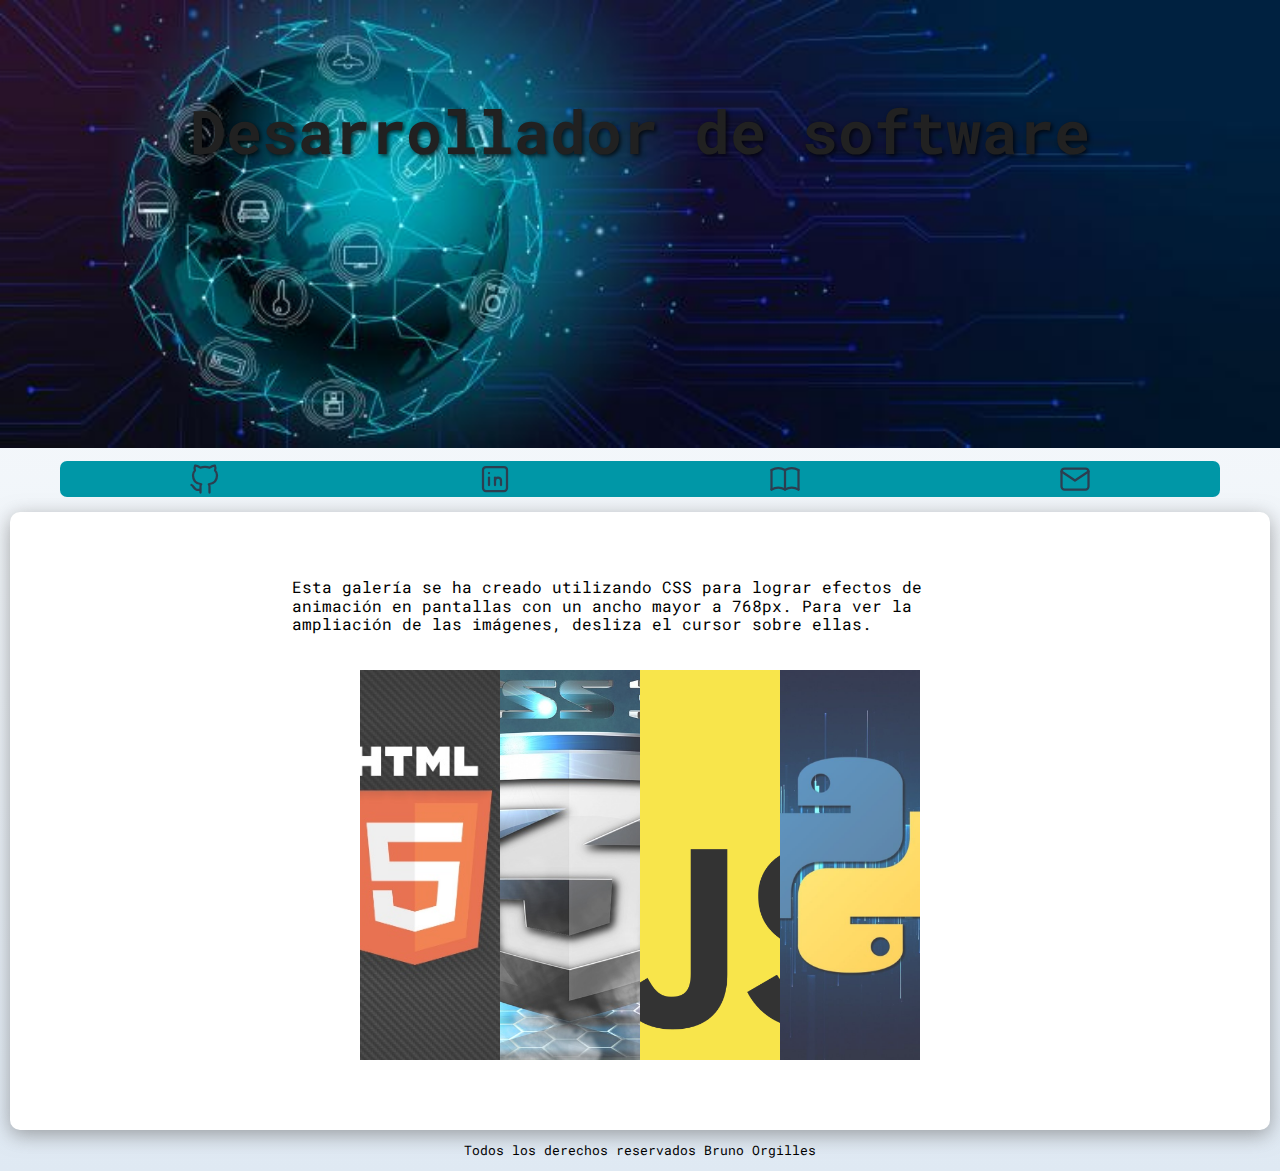
<file: album.html>
<!DOCTYPE html>
<html lang="en">
<head>
    <meta charset="UTF-8">
    <meta http-equiv="X-UA-Compatible" content="IE=edge">
    <meta name="viewport" content="width=device-width, initial-scale=1.0">
    <!-- Título para el navegador y los buscadores -->
    <title>Desarrollador Full stack</title><!-- Titulo para busquedas en los navegadores -->
    <!-- Autor de la página -->
    <meta name="author" content="Bruno Orgilles">
    <!-- Descripción de la página para los buscadores -->
    <meta name="description" content="Mi pagina web">
    <!-- Coloca el favicon en el directorio raiz -->
    <link rel="apple-touch-icon" sizes="57x57" href="/apple-icon-57x57.png">
    <link rel="apple-touch-icon" sizes="60x60" href="/apple-icon-60x60.png">
    <link rel="apple-touch-icon" sizes="72x72" href="/apple-icon-72x72.png">
    <link rel="apple-touch-icon" sizes="76x76" href="/apple-icon-76x76.png">
    <link rel="apple-touch-icon" sizes="114x114" href="/apple-icon-114x114.png">
    <link rel="apple-touch-icon" sizes="120x120" href="/apple-icon-120x120.png">
    <link rel="apple-touch-icon" sizes="144x144" href="/apple-icon-144x144.png">
    <link rel="apple-touch-icon" sizes="152x152" href="/apple-icon-152x152.png">
    <link rel="apple-touch-icon" sizes="180x180" href="/apple-icon-180x180.png">
    <link rel="icon" type="image/png" sizes="192x192"  href="/android-icon-192x192.png">
    <link rel="icon" type="image/png" sizes="32x32" href="/favicon-32x32.png">
    <link rel="icon" type="image/png" sizes="96x96" href="/favicon-96x96.png">
    <link rel="icon" type="image/png" sizes="16x16" href="/favicon-16x16.png">
    <link rel="manifest" href="/manifest.json">
    <meta name="msapplication-TileColor" content="#ffffff">
    <meta name="msapplication-TileImage" content="/ms-icon-144x144.png">
    <!-- Normalize -->
    <link rel="preconnect" href="css/normalize_ok.css" as="style">
    <link rel="stylesheet" href="css/normalize_ok.css">
    <!-- Fuente de la pagina -->
    <link rel="preconnect" href="https://fonts.googleapis.com">
    <link rel="preconnect" href="https://fonts.gstatic.com" crossorigin>
    <link href="https://fonts.googleapis.com/css2?family=Roboto+Mono&display=swap" rel="stylesheet">
    <!-- Hoja de estilos css -->
    <link rel="preconnect" href="css/styles.css" as="style">
    <link rel="stylesheet" href="css/styles.css">
    <!-- Hoja de estilos de codigo
    <link rel="stylesheet" href="https://cdnjs.cloudflare.com/ajax/libs/prism/1.24.1/themes/prism.min.css" />
    <script src="https://cdnjs.cloudflare.com/ajax/libs/prism/1.24.1/prism.min.js"></script>
    <script src="https://cdnjs.cloudflare.com/ajax/libs/prism/1.24.1/components/prism-solidity.min.js"></script>-->
</head>
<body> <!-- Contenido de la web -->
    <header><!-- Cabecero de la pagina -->
        <h1 class="titulo"> <a href="index.html">Desarrollador de software</a></h1>
        <section>
            <img class="imagen" src="img/developer.jpg" alt="fondo">
        </section>

    </header>
    <!-- Barra de navegacion -->
    <nav class="navegacion_principal">
        <a class="icono" href="https://github.com/iberoFPV" target="_blank">
            <svg xmlns="http://www.w3.org/2000/svg" class="icon icon-tabler icon-tabler-brand-github" width="36" height="36" viewBox="0 0 24 24" stroke-width="1.5" stroke="#2c3e50" fill="none" stroke-linecap="round" stroke-linejoin="round">
                <path stroke="none" d="M0 0h24v24H0z" fill="none"/>
                <path d="M9 19c-4.3 1.4 -4.3 -2.5 -6 -3m12 5v-3.5c0 -1 .1 -1.4 -.5 -2c2.8 -.3 5.5 -1.4 5.5 -6a4.6 4.6 0 0 0 -1.3 -3.2a4.2 4.2 0 0 0 -.1 -3.2s-1.1 -.3 -3.5 1.3a12.3 12.3 0 0 0 -6.2 0c-2.4 -1.6 -3.5 -1.3 -3.5 -1.3a4.2 4.2 0 0 0 -.1 3.2a4.6 4.6 0 0 0 -1.3 3.2c0 4.6 2.7 5.7 5.5 6c-.6 .6 -.6 1.2 -.5 2v3.5" />
            </svg>
        </a>
        <a class="icono" href="https://www.linkedin.com/in/bruno-orgilles-309505262" target="_blank">
            <svg xmlns="http://www.w3.org/2000/svg" class="icon icon-tabler icon-tabler-brand-linkedin" width="36" height="36" viewBox="0 0 24 24" stroke-width="1.5" stroke="#2c3e50" fill="none" stroke-linecap="round" stroke-linejoin="round">
                <path stroke="none" d="M0 0h24v24H0z" fill="none"/>
                <path d="M4 4m0 2a2 2 0 0 1 2 -2h12a2 2 0 0 1 2 2v12a2 2 0 0 1 -2 2h-12a2 2 0 0 1 -2 -2z" />
                <path d="M8 11l0 5" />
                <path d="M8 8l0 .01" />
                <path d="M12 16l0 -5" />
                <path d="M16 16v-3a2 2 0 0 0 -4 0" />
            </svg>
        </a>
        <a class="icono" href="tareas.html" target="_blank">
            <svg xmlns="http://www.w3.org/2000/svg" class="icon icon-tabler icon-tabler-book" width="36" height="36" viewBox="0 0 24 24" stroke-width="1.5" stroke="#2c3e50" fill="none" stroke-linecap="round" stroke-linejoin="round">
                <path stroke="none" d="M0 0h24v24H0z" fill="none"/>
                <path d="M3 19a9 9 0 0 1 9 0a9 9 0 0 1 9 0" />
                <path d="M3 6a9 9 0 0 1 9 0a9 9 0 0 1 9 0" />
                <path d="M3 6l0 13" />
                <path d="M12 6l0 13" />
                <path d="M21 6l0 13" />
            </svg>
        </a>
        <a class="icono" href="contacto.html" target="_blank">
            <svg xmlns="http://www.w3.org/2000/svg" class="icon icon-tabler icon-tabler-mail" width="36" height="36" viewBox="0 0 24 24" stroke-width="1.5" stroke="#2c3e50" fill="none" stroke-linecap="round" stroke-linejoin="round">
                <path stroke="none" d="M0 0h24v24H0z" fill="none"/>
                <path d="M3 7a2 2 0 0 1 2 -2h14a2 2 0 0 1 2 2v10a2 2 0 0 1 -2 2h-14a2 2 0 0 1 -2 -2v-10z" />
                <path d="M3 7l9 6l9 -6" />
            </svg>
        </a>
    </nav>

    <main class="contenedor sombra">
        <section>
            <p class="gallery-description">Esta galería se ha creado utilizando CSS para lograr efectos de animación en pantallas con un ancho mayor a 768px. Para ver la ampliación de las imágenes, desliza el cursor sobre ellas.</p>
        </section>
        <div class="recuadro">
            <section class="album formulario">
                <img class="img_album imagen" src="img_album/xhtml5.jpg" alt="">
                <img class="img_album imagen" src="img_album/css3.jpg" alt="">
                <img class="img_album imagen" src="img_album/javascript.jpg" alt="">
                <img class="img_album imagen" src="img_album/python.jpg" alt="">
            </section>


        </div>
    </main>
    <footer class="footer">
        <p>Todos los derechos reservados Bruno Orgilles</p>
    </footer>
    
</body>
</html>
</file>
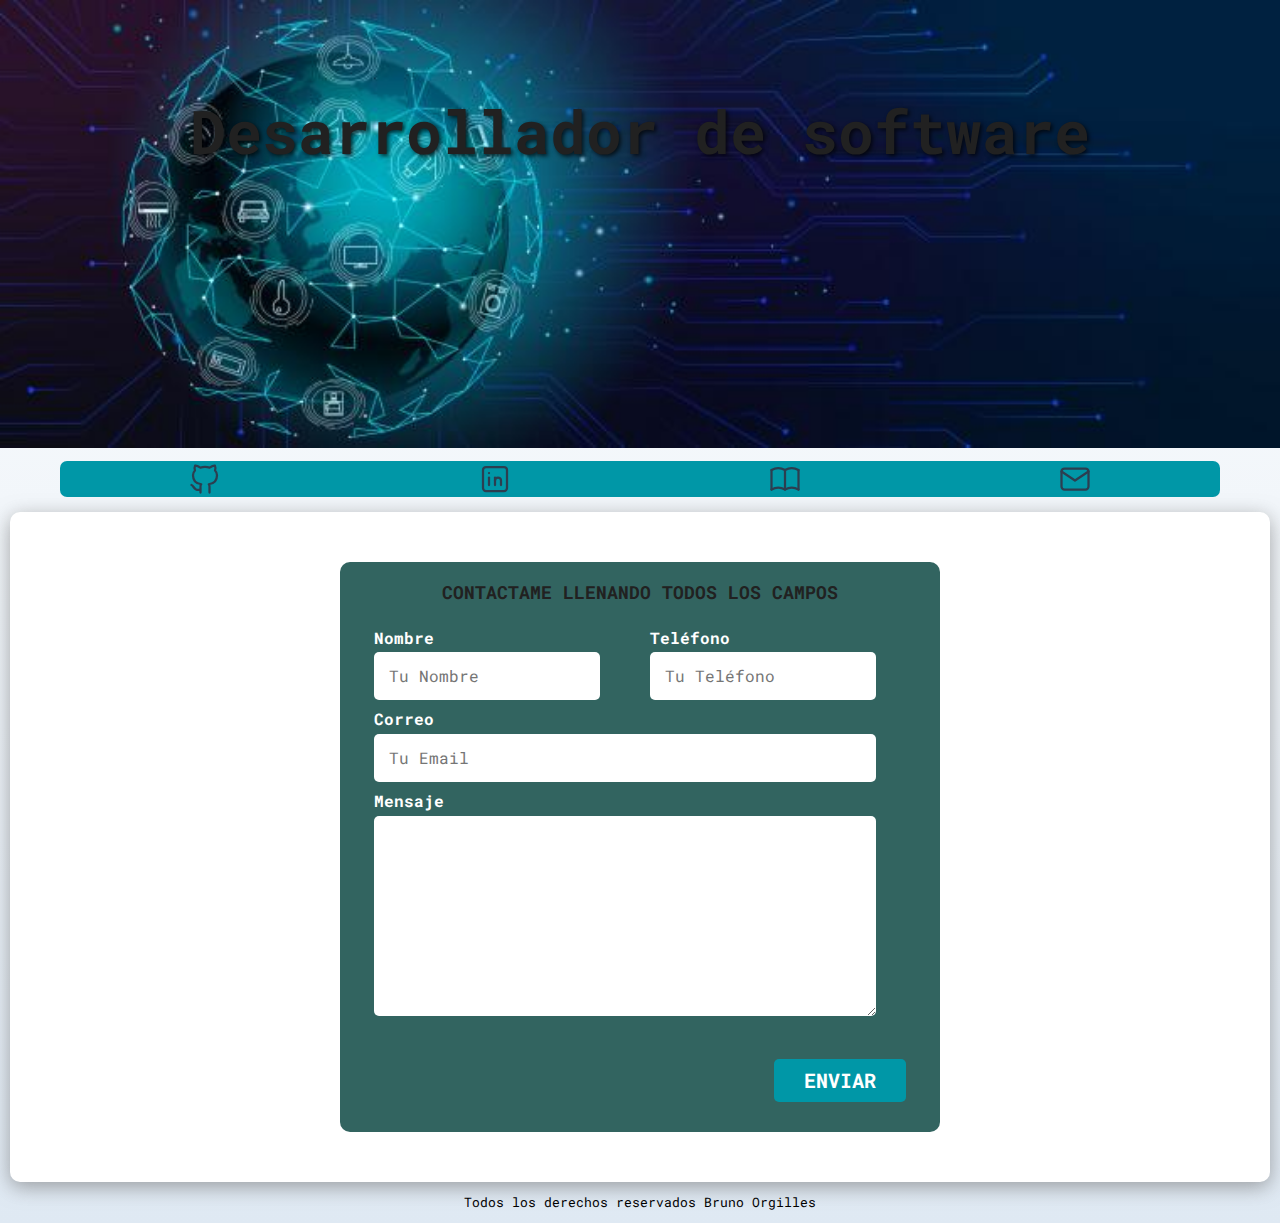
<file: contacto.html>
<!DOCTYPE html>
<html lang="en">
<head>
    <meta charset="UTF-8">
    <meta http-equiv="X-UA-Compatible" content="IE=edge">
    <meta name="viewport" content="width=device-width, initial-scale=1.0">
    <!-- Título para el navegador y los buscadores -->
    <title>Desarrollador Full stack</title><!-- Titulo para busquedas en los navegadores -->
    <!-- Autor de la página -->
    <meta name="author" content="Bruno Orgilles">
    <!-- Descripción de la página para los buscadores -->
    <meta name="description" content="Mi pagina web">
    <!-- Coloca el favicon en el directorio raiz -->
    <link rel="apple-touch-icon" sizes="57x57" href="/apple-icon-57x57.png">
    <link rel="apple-touch-icon" sizes="60x60" href="/apple-icon-60x60.png">
    <link rel="apple-touch-icon" sizes="72x72" href="/apple-icon-72x72.png">
    <link rel="apple-touch-icon" sizes="76x76" href="/apple-icon-76x76.png">
    <link rel="apple-touch-icon" sizes="114x114" href="/apple-icon-114x114.png">
    <link rel="apple-touch-icon" sizes="120x120" href="/apple-icon-120x120.png">
    <link rel="apple-touch-icon" sizes="144x144" href="/apple-icon-144x144.png">
    <link rel="apple-touch-icon" sizes="152x152" href="/apple-icon-152x152.png">
    <link rel="apple-touch-icon" sizes="180x180" href="/apple-icon-180x180.png">
    <link rel="icon" type="image/png" sizes="192x192"  href="/android-icon-192x192.png">
    <link rel="icon" type="image/png" sizes="32x32" href="/favicon-32x32.png">
    <link rel="icon" type="image/png" sizes="96x96" href="/favicon-96x96.png">
    <link rel="icon" type="image/png" sizes="16x16" href="/favicon-16x16.png">
    <link rel="manifest" href="/manifest.json">
    <meta name="msapplication-TileColor" content="#ffffff">
    <meta name="msapplication-TileImage" content="/ms-icon-144x144.png">
    <!-- Normalize -->
    <link rel="preconnect" href="css/normalize_ok.css" as="style">
    <link rel="stylesheet" href="css/normalize_ok.css">
    <!-- Fuente de la pagina -->
    <link rel="preconnect" href="https://fonts.googleapis.com">
    <link rel="preconnect" href="https://fonts.gstatic.com" crossorigin>
    <link href="https://fonts.googleapis.com/css2?family=Roboto+Mono&display=swap" rel="stylesheet">
    <!-- Hoja de estilos css -->
    <link rel="preconnect" href="css/styles.css" as="style">
    <link rel="stylesheet" href="css/styles.css">
    <!-- Hoja de estilos de codigo
    <link rel="stylesheet" href="https://cdnjs.cloudflare.com/ajax/libs/prism/1.24.1/themes/prism.min.css" />
    <script src="https://cdnjs.cloudflare.com/ajax/libs/prism/1.24.1/prism.min.js"></script>
    <script src="https://cdnjs.cloudflare.com/ajax/libs/prism/1.24.1/components/prism-solidity.min.js"></script>-->
</head>
<body> <!-- Contenido de la web -->
    <header><!-- Cabecero de la pagina -->
        <h1 class="titulo"> <a href="index.html">Desarrollador de software</a></h1>
        <section>
            <img class="imagen" src="img/developer.jpg" alt="fondo">
        </section>
        
    </header>
    <!-- Barra de navegacion -->
    <nav class="navegacion_principal">
        <a class="icono" href="https://github.com/iberoFPV" target="_blank">
            <svg xmlns="http://www.w3.org/2000/svg" class="icon icon-tabler icon-tabler-brand-github" width="36" height="36" viewBox="0 0 24 24" stroke-width="1.5" stroke="#2c3e50" fill="none" stroke-linecap="round" stroke-linejoin="round">
                <path stroke="none" d="M0 0h24v24H0z" fill="none"/>
                <path d="M9 19c-4.3 1.4 -4.3 -2.5 -6 -3m12 5v-3.5c0 -1 .1 -1.4 -.5 -2c2.8 -.3 5.5 -1.4 5.5 -6a4.6 4.6 0 0 0 -1.3 -3.2a4.2 4.2 0 0 0 -.1 -3.2s-1.1 -.3 -3.5 1.3a12.3 12.3 0 0 0 -6.2 0c-2.4 -1.6 -3.5 -1.3 -3.5 -1.3a4.2 4.2 0 0 0 -.1 3.2a4.6 4.6 0 0 0 -1.3 3.2c0 4.6 2.7 5.7 5.5 6c-.6 .6 -.6 1.2 -.5 2v3.5" />
            </svg>
        </a>
        <a class="icono" href="https://www.linkedin.com/in/bruno-orgilles-309505262" target="_blank">
            <svg xmlns="http://www.w3.org/2000/svg" class="icon icon-tabler icon-tabler-brand-linkedin" width="36" height="36" viewBox="0 0 24 24" stroke-width="1.5" stroke="#2c3e50" fill="none" stroke-linecap="round" stroke-linejoin="round">
                <path stroke="none" d="M0 0h24v24H0z" fill="none"/>
                <path d="M4 4m0 2a2 2 0 0 1 2 -2h12a2 2 0 0 1 2 2v12a2 2 0 0 1 -2 2h-12a2 2 0 0 1 -2 -2z" />
                <path d="M8 11l0 5" />
                <path d="M8 8l0 .01" />
                <path d="M12 16l0 -5" />
                <path d="M16 16v-3a2 2 0 0 0 -4 0" />
            </svg>
        </a>
        <a class="icono" href="tareas.html" target="_blank">
            <svg xmlns="http://www.w3.org/2000/svg" class="icon icon-tabler icon-tabler-book" width="36" height="36" viewBox="0 0 24 24" stroke-width="1.5" stroke="#2c3e50" fill="none" stroke-linecap="round" stroke-linejoin="round">
                <path stroke="none" d="M0 0h24v24H0z" fill="none"/>
                <path d="M3 19a9 9 0 0 1 9 0a9 9 0 0 1 9 0" />
                <path d="M3 6a9 9 0 0 1 9 0a9 9 0 0 1 9 0" />
                <path d="M3 6l0 13" />
                <path d="M12 6l0 13" />
                <path d="M21 6l0 13" />
            </svg>
        </a>
        <a class="icono" href="contacto.html" target="_blank">
            <svg xmlns="http://www.w3.org/2000/svg" class="icon icon-tabler icon-tabler-mail" width="36" height="36" viewBox="0 0 24 24" stroke-width="1.5" stroke="#2c3e50" fill="none" stroke-linecap="round" stroke-linejoin="round">
                <path stroke="none" d="M0 0h24v24H0z" fill="none"/>
                <path d="M3 7a2 2 0 0 1 2 -2h14a2 2 0 0 1 2 2v10a2 2 0 0 1 -2 2h-14a2 2 0 0 1 -2 -2v-10z" />
                <path d="M3 7l9 6l9 -6" />
            </svg>
        </a>
    </nav>
    <main class="contenedor sombra">
            <!--Agregar formularios-->
    <form class="formulario">
        <fieldset>
            <legend>Contactame llenando todos los campos</legend> <!--CABECERO-->
            <div class="contenedor-campos">
                <div class="campo">
                    <label>Nombre</label>
                    <input class="input-text" type="text" placeholder="Tu Nombre">
                </div>

                <div class="campo">
                    <label>Teléfono</label>
                    <input class="input-text" type="tel" placeholder="Tu Teléfono">
                </div>

                <div class="campo">
                    <label>Correo</label>
                    <input class="input-text" type="email" placeholder="Tu Email">
                </div>

                <div class="campo">
                    <label>Mensaje</label>
                    <textarea class="input-text"></textarea>
                </div>
            </div><!--Contenedor de los campos-->

            <div class="alinear-derecha flex">
                <input class="boton w-sm-100" type="submit" value="Enviar"> <!--Boton para enviar el formulario-->
            </div>
        </fieldset>
    </form>
    </main>
    <footer class="footer">
        <p>Todos los derechos reservados Bruno Orgilles</p>
    </footer>
    
</body>
</html>
</file>
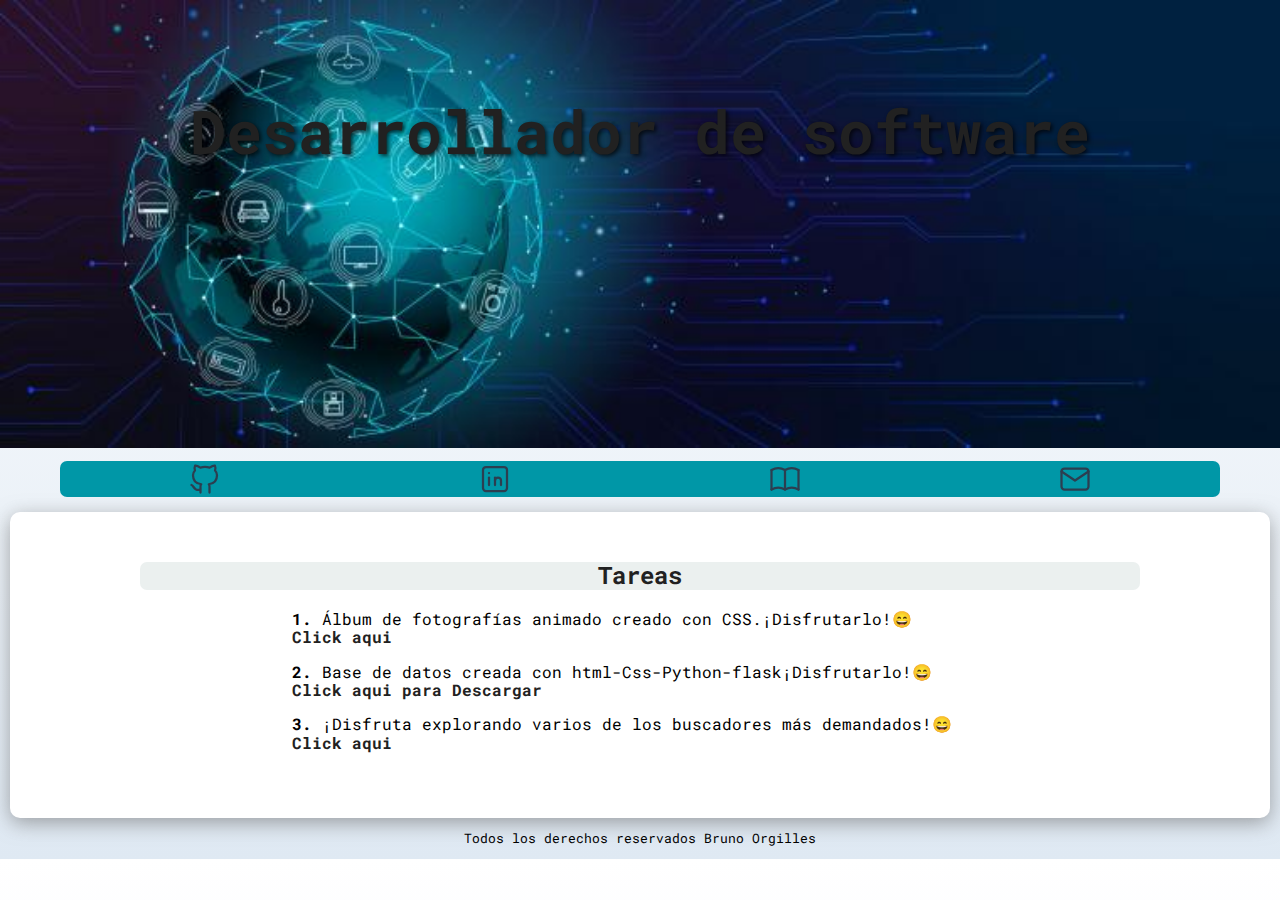
<file: tareas.html>
<!DOCTYPE html>
<html lang="es">
<head>
    <meta charset="UTF-8">
    <meta http-equiv="X-UA-Compatible" content="IE=edge">
    <meta name="viewport" content="width=device-width, initial-scale=1.0">
    <!-- Título para el navegador y los buscadores -->
    <title>Desarrollador Full stack</title><!-- Titulo para busquedas en los navegadores -->
    <!-- Autor de la página -->
    <meta name="author" content="Bruno Orgilles">
    <!-- Descripción de la página para los buscadores -->
    <meta name="description" content="Mi pagina web">
    <!-- Coloca el favicon en el directorio raiz -->
    <link rel="apple-touch-icon" sizes="57x57" href="/apple-icon-57x57.png">
    <link rel="apple-touch-icon" sizes="60x60" href="/apple-icon-60x60.png">
    <link rel="apple-touch-icon" sizes="72x72" href="/apple-icon-72x72.png">
    <link rel="apple-touch-icon" sizes="76x76" href="/apple-icon-76x76.png">
    <link rel="apple-touch-icon" sizes="114x114" href="/apple-icon-114x114.png">
    <link rel="apple-touch-icon" sizes="120x120" href="/apple-icon-120x120.png">
    <link rel="apple-touch-icon" sizes="144x144" href="/apple-icon-144x144.png">
    <link rel="apple-touch-icon" sizes="152x152" href="/apple-icon-152x152.png">
    <link rel="apple-touch-icon" sizes="180x180" href="/apple-icon-180x180.png">
    <link rel="icon" type="image/png" sizes="192x192"  href="/android-icon-192x192.png">
    <link rel="icon" type="image/png" sizes="32x32" href="/favicon-32x32.png">
    <link rel="icon" type="image/png" sizes="96x96" href="/favicon-96x96.png">
    <link rel="icon" type="image/png" sizes="16x16" href="/favicon-16x16.png">
    <link rel="manifest" href="/manifest.json">
    <meta name="msapplication-TileColor" content="#ffffff">
    <meta name="msapplication-TileImage" content="/ms-icon-144x144.png">
    <!-- Normalize -->
    <link rel="preconnect" href="css/normalize_ok.css" as="style">
    <link rel="stylesheet" href="css/normalize_ok.css">
    <!-- Fuente de la pagina -->
    <link rel="preconnect" href="https://fonts.googleapis.com">
    <link rel="preconnect" href="https://fonts.gstatic.com" crossorigin>
    <link href="https://fonts.googleapis.com/css2?family=Roboto+Mono&display=swap" rel="stylesheet">
    <!-- Hoja de estilos css -->
    <link rel="preconnect" href="css/styles.css" as="style">
    <link rel="stylesheet" href="css/styles.css">
    <!-- Hoja de estilos de codigo
    <link rel="stylesheet" href="https://cdnjs.cloudflare.com/ajax/libs/prism/1.24.1/themes/prism.min.css" />
    <script src="https://cdnjs.cloudflare.com/ajax/libs/prism/1.24.1/prism.min.js"></script>
    <script src="https://cdnjs.cloudflare.com/ajax/libs/prism/1.24.1/components/prism-solidity.min.js"></script>-->
</head>
<body> <!-- Contenido de la web -->
    <header><!-- Cabecero de la pagina -->
        <h1 class="titulo"> <a href="index.html">Desarrollador de software</a></h1>
        <section>
            <img class="imagen" src="img/developer.jpg" alt="fondo">
        </section>

    </header>
    <!-- Barra de navegacion -->
    <nav class="navegacion_principal">
        <a class="icono" href="https://github.com/iberoFPV" target="_blank">
            <svg xmlns="http://www.w3.org/2000/svg" class="icon icon-tabler icon-tabler-brand-github" width="36" height="36" viewBox="0 0 24 24" stroke-width="1.5" stroke="#2c3e50" fill="none" stroke-linecap="round" stroke-linejoin="round">
                <path stroke="none" d="M0 0h24v24H0z" fill="none"/>
                <path d="M9 19c-4.3 1.4 -4.3 -2.5 -6 -3m12 5v-3.5c0 -1 .1 -1.4 -.5 -2c2.8 -.3 5.5 -1.4 5.5 -6a4.6 4.6 0 0 0 -1.3 -3.2a4.2 4.2 0 0 0 -.1 -3.2s-1.1 -.3 -3.5 1.3a12.3 12.3 0 0 0 -6.2 0c-2.4 -1.6 -3.5 -1.3 -3.5 -1.3a4.2 4.2 0 0 0 -.1 3.2a4.6 4.6 0 0 0 -1.3 3.2c0 4.6 2.7 5.7 5.5 6c-.6 .6 -.6 1.2 -.5 2v3.5" />
            </svg>
        </a>
        <a class="icono" href="https://www.linkedin.com/in/bruno-orgilles-309505262" target="_blank">
            <svg xmlns="http://www.w3.org/2000/svg" class="icon icon-tabler icon-tabler-brand-linkedin" width="36" height="36" viewBox="0 0 24 24" stroke-width="1.5" stroke="#2c3e50" fill="none" stroke-linecap="round" stroke-linejoin="round">
                <path stroke="none" d="M0 0h24v24H0z" fill="none"/>
                <path d="M4 4m0 2a2 2 0 0 1 2 -2h12a2 2 0 0 1 2 2v12a2 2 0 0 1 -2 2h-12a2 2 0 0 1 -2 -2z" />
                <path d="M8 11l0 5" />
                <path d="M8 8l0 .01" />
                <path d="M12 16l0 -5" />
                <path d="M16 16v-3a2 2 0 0 0 -4 0" />
            </svg>
        </a>
        <a class="icono" href="tareas.html">
            <svg xmlns="http://www.w3.org/2000/svg" class="icon icon-tabler icon-tabler-book" width="36" height="36" viewBox="0 0 24 24" stroke-width="1.5" stroke="#2c3e50" fill="none" stroke-linecap="round" stroke-linejoin="round">
                <path stroke="none" d="M0 0h24v24H0z" fill="none"/>
                <path d="M3 19a9 9 0 0 1 9 0a9 9 0 0 1 9 0" />
                <path d="M3 6a9 9 0 0 1 9 0a9 9 0 0 1 9 0" />
                <path d="M3 6l0 13" />
                <path d="M12 6l0 13" />
                <path d="M21 6l0 13" />
            </svg>
        </a>
        <a class="icono" href="contacto.html">
            <svg xmlns="http://www.w3.org/2000/svg" class="icon icon-tabler icon-tabler-mail" width="36" height="36" viewBox="0 0 24 24" stroke-width="1.5" stroke="#2c3e50" fill="none" stroke-linecap="round" stroke-linejoin="round">
                <path stroke="none" d="M0 0h24v24H0z" fill="none"/>
                <path d="M3 7a2 2 0 0 1 2 -2h14a2 2 0 0 1 2 2v10a2 2 0 0 1 -2 2h-14a2 2 0 0 1 -2 -2v-10z" />
                <path d="M3 7l9 6l9 -6" />
            </svg>
        </a>
    </nav>

    <main class="contenedor sombra">
        
        <div class="recuadro-name">
            <h2 class="nombre">
                Tareas
            </h2>
        </div>
        
        <div>
            <article>
                <p> <strong>1.</strong> Álbum de fotografías animado creado con CSS.¡Disfrutarlo!😄<br><a href="album.html"><strong>Click aqui</strong></a></p>
            </article>
        </div>
        
        <div>
            <article>
                <p><strong>2.</strong> Base de datos creada con html-Css-Python-flask¡Disfrutarlo!😄<br><a href="base de datos empleados.zip" download><strong>Click aqui para Descargar</strong></a></p>
            </article>
        </div>

        <div>
            <article>
                <p><strong>3.</strong> ¡Disfruta explorando varios de los buscadores más demandados!😄<br><a href="buscadores.html"><strong>Click aqui</strong></a></p>
            </article>
        </div>
    </main>
    <footer class="footer">
        <p>Todos los derechos reservados Bruno Orgilles</p>
    </footer>
    
</body>
</html>
</file>
<file: css/styles.css>
/*Paleta de colores*/
:root {
    --blanco: #ffffff;
    --negro: #212121;
    --primario: #70dbd6;
    --secundario: #0097a7;
    --gris: #757575;
    --gris_claro: #dfe9f3;
    --gris_oscuro: #323252;
    --verde_oscuro: rgb(50, 100, 96);
    --Fuente_principal: 'Roboto Mono', monospace; 
}

/* Globales */
/*HTML Y BODY se inician asi para poder utilizar todo el potencial de los rem(tamaño de texto)
y poder abrir la pag web en cuyalquier navegador */
html{
    font-size: 62.5%;
    /*Box model*/
    box-sizing: border-box;
    /*Scrool de navegacion*/
    scroll-snap-type: y mandatory;
}

*, *:before, *:after {/*con este selector (*) hacemos que le pase los parametros de box model a todos los elementos */
    box-sizing: inherit;
}

/*Box model*/
body{
    font-size: 16px; /* 1rem = 10px*/
    font-family: var(--Fuente_principal);
    /*Degradado de fondo completo de la pag web*/
    background-image: linear-gradient(to top, var(--gris_claro)0%, var(--blanco) ) ;/*Degradamos de abajo hacia arriba*/
}
header {
    position: relative;
}

.contenido-header {
    position: relative;
}
/* Efecto maquina de escribir */
.span {
    position: absolute;
    top: 10%;
    left: 50%;
    font-family: var(--Fuente_principal);
    font-size: 25px;
    transform: translate(-50%, -50%);
    text-align: center;
    color: moccasin;
    /* color:var(--negro); */
    font-weight: bold;
    width: 50%;
}
.contacto {
    width: 40%;
}
span{
    display: block;
    font-family: monospace;
    white-space: nowrap;
    border-right: 4px solid;
    width: 12ch;
    animation: typing 3s steps(12), blink .5s infinite step-end alternate;
    overflow:hidden;
}

@media (max-width: 400px) {
    .contacto {
        width: 50%;
    }
}
@media (min-width: 765px) {
    .span {
        white-space: nowrap;
        font-size: 60px;
        width: 30%;
    }
    .contacto {
        width: 25%;
    }
}

@keyFrames typing {
    from { width: 0}
}

@keyFrames blink {
    50% { border-color: transparent}
}


/* Titulo */
.titulo {
    color:var(--gris_claro);
    position: absolute;
    font-family: var(--Fuente_principal);
    top: 30%;
    left: 50%;
    transform: translate(-50%, -50%);
    z-index: 1;
    text-align: center;
    font-size: 30px;
    text-shadow: 2px 2px 4px rgba(0, 0, 0, 0.718);
/*     background-color: var(--verde_oscuro); *//* Damos color al fondo del titulo */
    /* margin-bottom: .4rem; Quitamos el espacio con la parte de la imagen */
    /* margin-top: 0rem;Quitamos espacio con la parte de arriba */
    /* color: var(--negro); */
}
@media (min-width: 765px) {
    .titulo {
        top: 20%;
        font-size: 60px;
        width: 100%;
    }
}

/*imagen*/
.imagen {
    max-height: 750px;/* Tamaño de imagen */
    /* Hacemos que la imagen se adapte a distintos formatos de pantalla */
    width: 100%;
}

/* Navegacion principal */
.navegacion_principal {
    background-color: var(--secundario);
    font-size: 3rem;
    text-align: center;
    display: flex;/* Activamos flex para mover la navegacion */
    flex-direction: column;/* la ponemos toda en columna */
    /* Estrechamos la barra por los laterales */
    margin-top: 1rem;
    margin-left: 6rem;
    margin-right: 6rem;
    border-radius: .7rem;/* hacemos los bordes de la barra redondeados */
}
/* Creamos un media queri para que la navegacion se ajuste a pantallas mas grandes */
@media (min-width: 768px) {
    .navegacion_principal {
        flex-direction: row;
        justify-content:space-around;/* Hacemos que se repartan por la pantalla */
        height: 36px;/* barra de navegacion mas estrecha */
        font-size: 2rem;/* Tamaño letra */
    }
    
}

/* Creamos un media queri para los botones de la navegacion en pantallas pequeñas */
@media (max-width: 768px) {
    .navegacion_principal, a {
        /* Damos espacio entre botones */
        padding-top: 1rem;
        padding-bottom: 1rem;
    }
}
/* Enlaces de la navegacion */
.navegacion_principal, a {
    text-decoration: none;/* Quitamos la linea que sale por defecto en los enlaces */
    color: var(--negro);
    margin-bottom: 1.5rem;
}
.navegacion_principal a:hover {
    background-color: #70dbd6;
    color: var(--gris_claro);
    height: 100%;/* Hacemos que se resalte el fondo en todo el icono al pasar el raton */
}

/* Nombre */
.recuadro-name {
    background-color: #ebf0ef;/* Damos color al fondo del titulo */
    border-radius: .7rem;/* hacemos los bordes de la barra redondeados */
}
/* Adaptamos la barra de color a diferentes tamaños de pantalla */
@media (min-width: 768px) {
    .recuadro-name {
        margin-left: 8rem;
        margin-right: 8rem;
    }
    
}
.nombre {
    font-family: var(--Fuente_principal);
    color: var(--negro);
    text-align: center;/* Centramos el nombre */
    margin-top: 0rem;/* Quitamos espacios de arriba */
}

/* Sombra */
.sombra{
    /*Sombra creada en la web cssmatic.com*/
    -webkit-box-shadow: 0px 5px 20px 0px rgba(107,107,107,0.6);
    -moz-box-shadow: 0px 5px 20px 0px rgba(107,107,107,0.6);
    box-shadow: 0px 5px 20px 0px rgba(107,107,107,0.6);
    /*Color de fondo del recuadro */
    background-color: var(--blanco);
    margin: 1rem;
    padding: 5rem;
    border-radius: 1rem;/*Esquinas del recuadro central*/
}

/* Dos columnas */
@media (min-width: 992px) {
    .dos-columnas {
        display: grid; /* Para obtener las propiedades de grid */
        grid-template-columns: 50% 50%;/* Hacemos que se creen dos columnas, siempre el max es 100% */
    }

    .entrada-blog{
        font-size: 2rem;
    }
    /* Acercamos las columnas para quitar espacio entre ellas */
    .izquierda {
        padding-right: 3rem;
    }
    .derecha {
        padding-left: 3rem;
    }
}
/* Texto */
.descripcion {
    font-family: var(--Fuente_principal);
    color: var(--gris_oscuro);
    font-size: 2rem;
    display: flex;/*Habilitamos el display para posicionarlos en su sitio*/
    flex-direction: column;/*Los posicionamos en columna*/
    align-items: center;/*Centrara el contenido*/
    padding-top: 3rem; /* Damos espacio con lkas columnas de arriba */
}
@media (min-width: 768px) {
    .descripcion, p {
        padding-left: 20%;
        padding-right: 20%;
    }
}

/* formulario */
.formulario{
    background-color: rgb(50, 100, 96);/* color de fondo */
    margin: 0 auto; /* Centramos el formulario */
    padding: 2rem; /* Lo centramos en todas las direcciones del recuadro */
    border-radius: 1rem;/* Esquinas redondeadas */
}
@media (min-width: 768px) {
    .formulario {
        width: min(60rem, 100%); /* Regulamos el tamaño del formulario */
    }
    
}

.formulario fieldset { /* Quitamos la linea que bordea el formulario */
    border: none;
}
.formulario legend {
    text-align: center;/*Texto centrado horizontalmente*/
    font-size: 1.8rem;/*Tamaño de la fuente*/
    text-transform: uppercase;/*Mayusculas*/
    font-weight: 700;/*Para que este en negrita*/
    margin-bottom: 2rem;/*Para separar el primer texto del primer input*/
    color: var(--negro);
}

.contenedor-campos {

    margin-right: 3rem;
}

@media (min-width: 768px) {
    .contenedor-campos {
        display: grid;
        grid-template-columns: repeat(2, 1fr);/*Creamos dos columnas en el formulario*/
        column-gap: 5rem;/*Separacion de las columnas*/
    }
    .campo:nth-child(3),
    .campo:nth-child(4) {
        grid-column: 1 / 3;
    }
}

.campo {
    margin-bottom: 1rem;/*Separacion hacia abajo entre los campos*/
}
.campo label {
    color: var(--blanco);/*Color del texto en blanco*/
    font-weight: bold;/*Texto en negrita*/
    margin-bottom: .5rem;/*Separar los textos unos de otros con sus imputs*/
    display: block; /*Toma todo el espacio disponible*/
}
.campo textarea {
    height: 20rem;
    resize: vertical;
}
/* Para cuando tenemos diferentes type de inputs
.campo input[type="text"],
.campo input[type="tel"] {
background-color: red;
}
*/
.input-text {
    width: 100%;/*Para que tome todo el espacio dispopnible*/
    border: none;/*Quitamos el borde de los input*/
    padding: 1.5rem;/*Hacemos los input mas grandes*/
    border-radius: .5rem;/*Esquinas redondeadas*/
}

/*boton enviar*/
.w-sm-100 {/*Creamos una clase*/
    width: 100%;
}
/*Creamos media queris*/
@media (min-width: 768px) {
    .w-sm-100 {
        width: auto;/*Para que el bopton se auto ajuste a las diferentes pantallas*/
    }
}
/*Alineamos el boton del lado derecho con flex y alinear derecha*/
.flex{
    display: flex;
}
.alinear-derecha {
    justify-content: flex-end;
}
.boton{
    background-color: var(--secundario);/*Color de fondo*/
    color: var(--blanco);/*Color del texto*/
    padding: 1rem 3rem;/*arriba derecha abajo izquierda esto seria lo mismo asi pero se repiten los valores asi que se simplifica padding: 1rem 3rem 1rem 3rem*/
    margin-top: 3rem;/*Para tener separacion entre los elementos de arriba*/
    font-size: 2rem;/*Texto mas grande*/
    text-decoration: none;/*Quitamos la linea que aparece por defecto debajo del texto*/
    text-transform: uppercase;/*Ponemos el texto con mayusculas*/
    font-weight: bold;/*Texto en negrita*/
    border-radius: .5rem;/*Esquinas redondeadas*/
    width: 90%;/*Para que se agrande el boton en aplicaciones movil*/
    text-align: center;/*Para centrar el texto en el boton*/
    border: none;/*Quitamos el borde a los botones*/
}
/*Creamos un media quit con mq para que el boton se resetee dependiendo de la pantalla en la que se reproduce*/
@media (min-width: 768px) {
    .boton{
        width: auto;
    }
}
.boton:hover {/*Para cuando nos colocamos encima de un elemento*/
    cursor: pointer;/*Nos regresa la mano en el formulario (enviar) por que la elimina cuando se le aplican estilos*/
}


/* Final de pagina */
.footer {
    text-align: center;
    font-size: 1.3rem;
}

/* Album tareas*/

.album {
    background-color: whitesmoke;
}

@media (min-width: 768px) {
    .album {
        display: flex;
        width: 600px;
        height: 430px;
        background-color: white;
    }
    
    .img_album {
        width: 0;
        flex-grow: 1;
        object-fit: cover;
        opacity: .8;
        transition: .5s ease;
    }
    .img_album:hover {
        cursor: crosshair;
        width: 300px;
        opacity: 1;
        filter: contrast(120%);
    
    }
}

/* Buscadores */
.buscadores {
    background-color:rgb(133, 206, 230);
    margin-top: 3rem;
}
.nombre_buscador {
    text-align: center;
    font-size: 2rem;
}
.espacio {
    margin-top: 2rem;
}

/* Dos columnas */
@media (min-width: 992px) {
    /* Acercamos las columnas para quitar espacio entre ellas */
    .left {
        padding-left: 2rem;
        padding-right: 20rem;
    }
    .right {
        padding-right: 2rem;
        padding-left: 20rem;
    }
}
</file>
